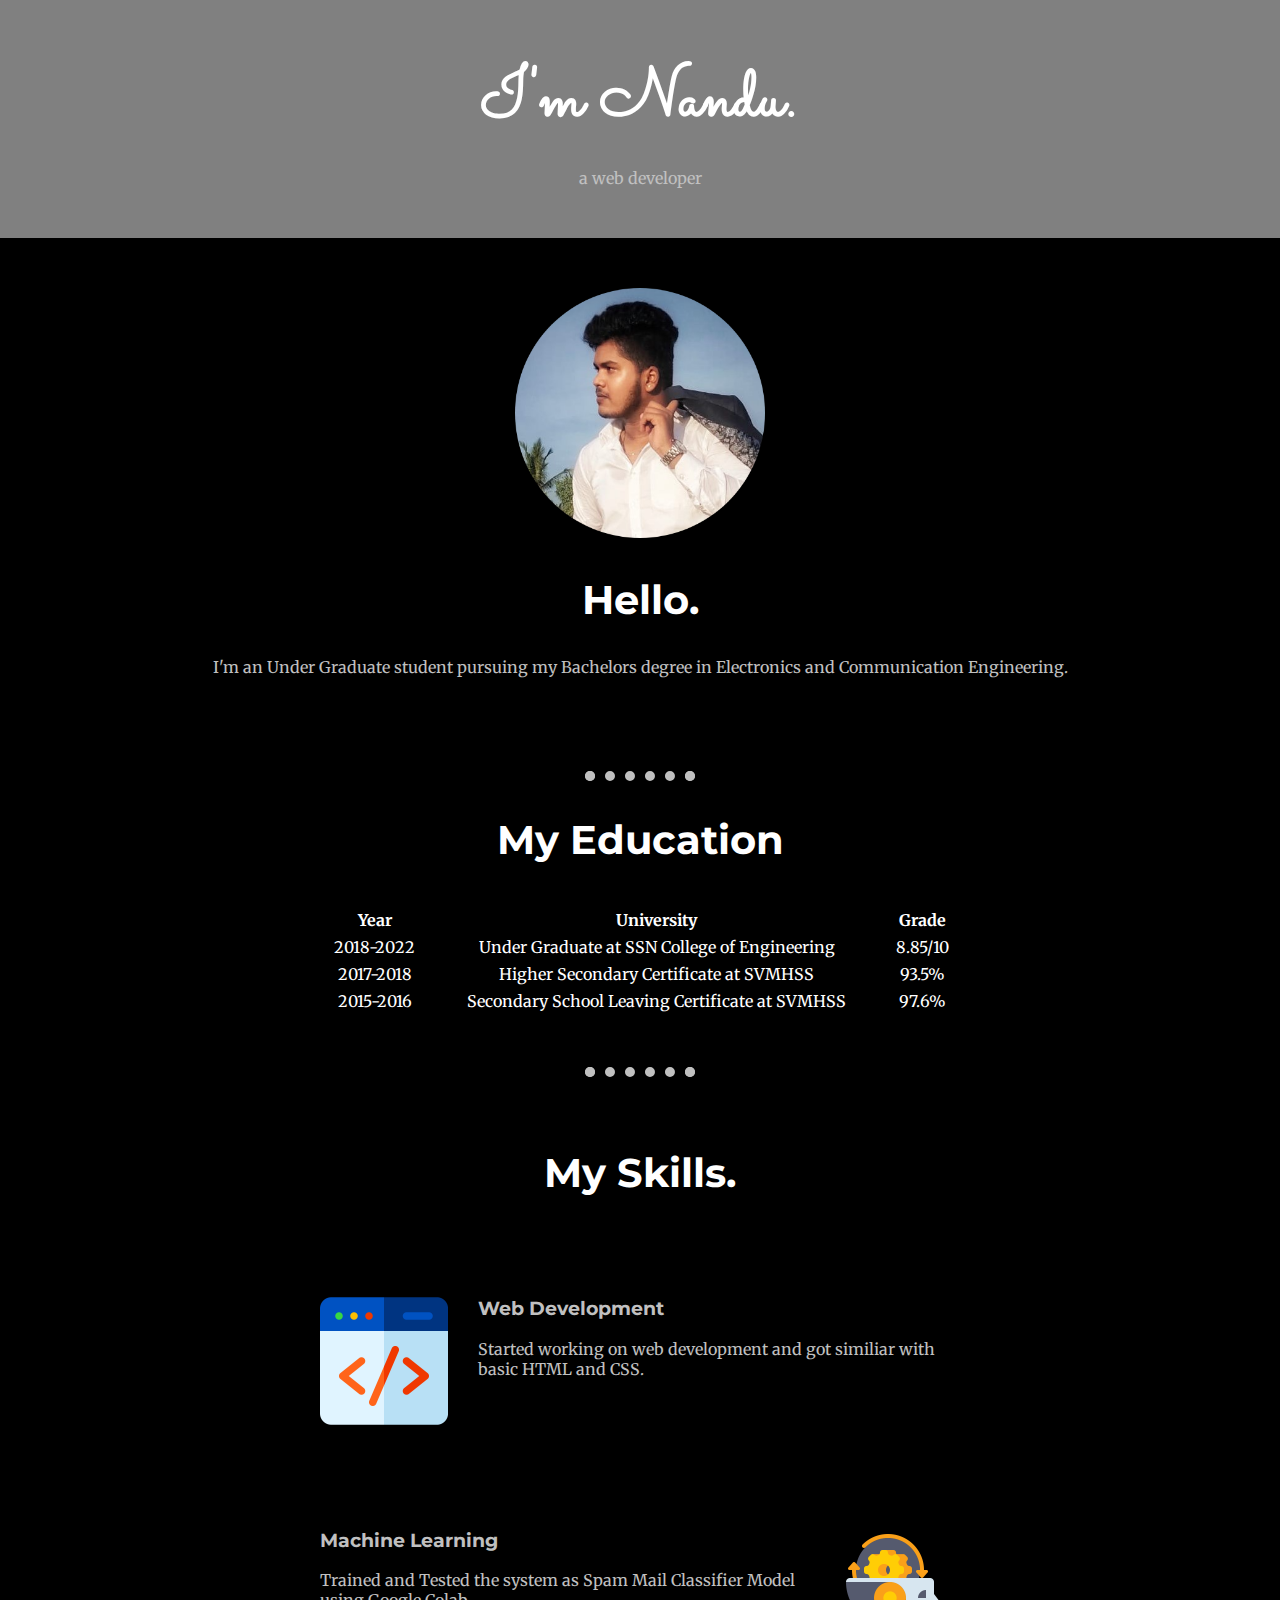
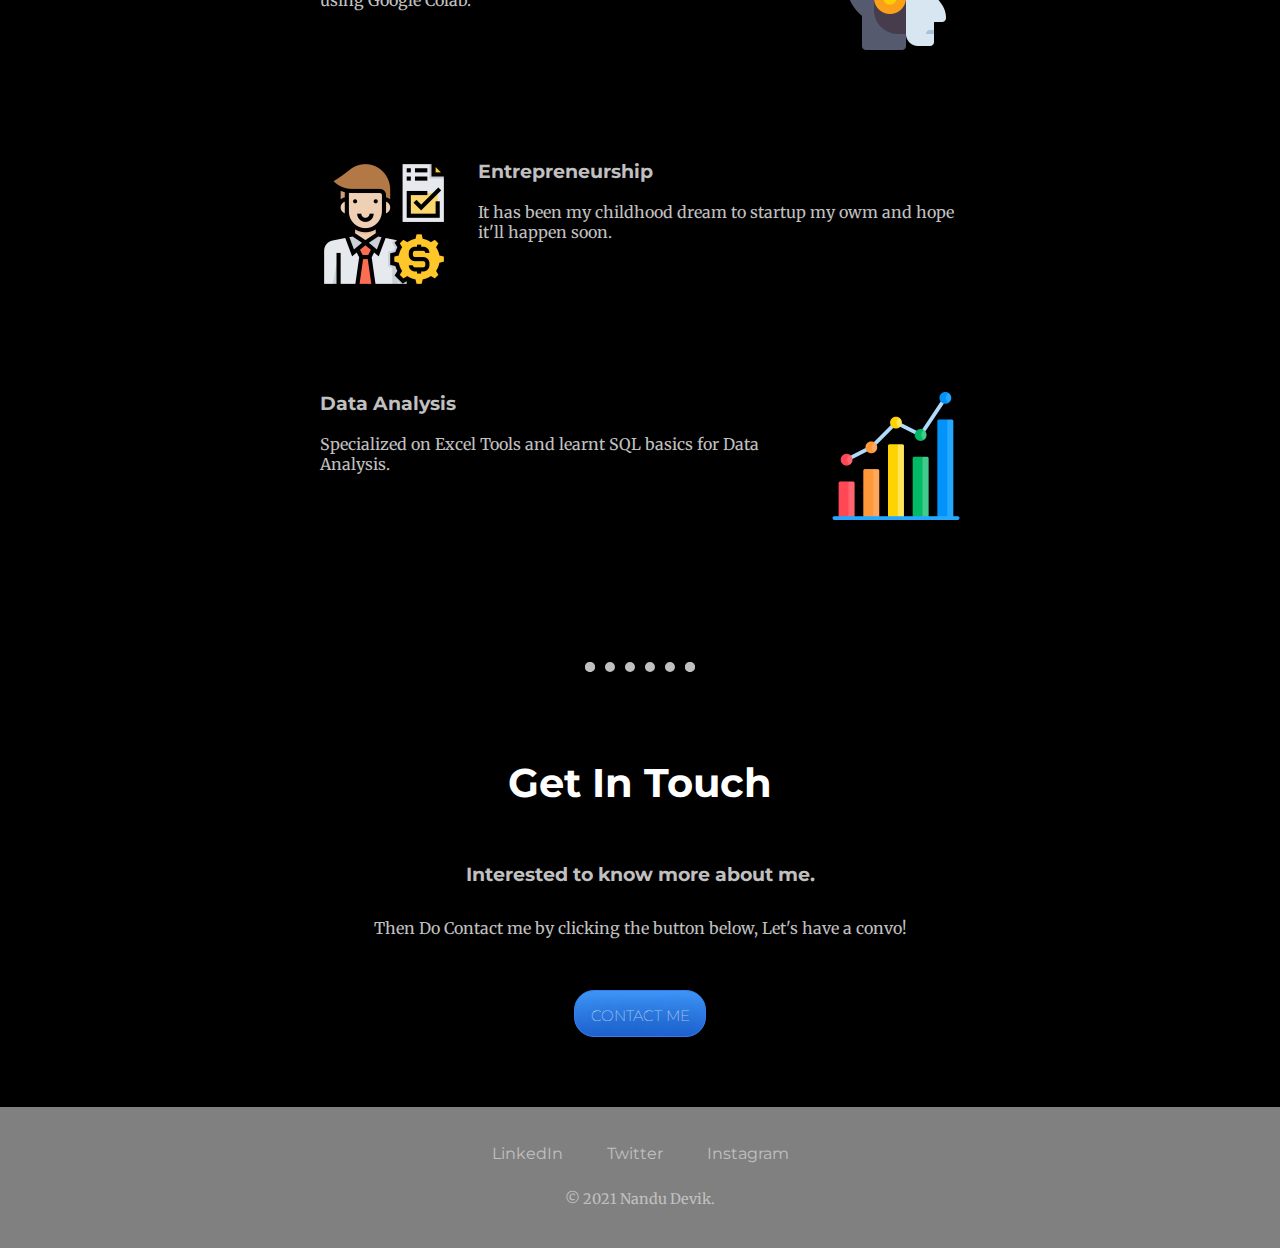
<file: index.html>
<!DOCTYPE html>
<html lang="en" dir="ltr">
  <head>
    <meta charset="utf-8">
    <title>Nandu Devik</title>
    <link rel="stylesheet" href="style.css">
    <link rel="icon" href="favicon.ico">
    <link href="https://fonts.googleapis.com/css2?family=Merriweather:wght@300&family=Montserrat:wght@100&family=Sacramento&display=swap" rel="stylesheet">
  </head>
  <body>
    <div class="top-container">
      <h1>I'm Nandu.</h1>
      <p class="subtitle">a web developer</p>
    </div>
    <div class="middle-container">
      <div class="profile">
        <img class="profile-pic" src="images/circle-cropped.png" alt="Nandu's Profile Pic">
        <h2>Hello.</h2>
        <p>I'm an Under Graduate student pursuing my Bachelors degree in Electronics and Communication Engineering.</p>
      </div>
      <br>
      <hr>
	  <div class="education">
		<h2>My Education</h2>
		<table cellspacing='5'>
			<th>
				<tr>
				<th>Year</th>
				<th>University</th>
				<th>Grade</th>
				</tr>
			</th>
			<tr>
				<td>2018-2022</td>
				<td>Under Graduate at SSN College of Engineering</td>
				<td>8.85/10</td>
			</tr>
			<tr>
				<td>2017-2018</td>
				<td>Higher Secondary Certificate at SVMHSS</td>
				<td>93.5%</td>
			</tr>
			<tr>
				<td>2015-2016</td>
				<td>Secondary School Leaving Certificate at SVMHSS</td>
				<td>97.6%</td>
			</tr>
		</table>
	  </div>
	  <hr>
      <div class="skills">
        <h2>My Skills.</h2>
        <div class="skill-row">
          <img class="web-logo" src="images/web-development.png" alt="web-development logo">
          <h3>Web Development</h3>
          <p>Started working on web development and got similiar with basic HTML and CSS.</p>
        </div>
        <div class="skill-row">
          <img class="ml-logo" src="images/machine-learning.png" alt="ML logo">
          <h3>Machine Learning</h3>
          <p>Trained and Tested the system as Spam Mail Classifier Model using Google Colab.</p>
        </div>
		<div class="skill-row">
          <img class="entre-logo" src="images/investor.png" alt="entrepreneurship logo">
          <h3>Entrepreneurship</h3>
          <p>It has been my childhood dream to startup my owm and hope it'll happen soon.</p>
        </div>
		<div class="skill-row">
          <img class="data-logo" src="images/analysis.png" alt="data-analysis logo">
          <h3>Data Analysis</h3>
          <p>Specialized on Excel Tools and learnt SQL basics for Data Analysis.</p>
        </div>
      </div>
      <hr>
      <div class="contact-me">
        <h2>Get In Touch</h2>
        <h3>Interested to know more about me.</h3>
        <p>Then Do Contact me by clicking the button below, Let's have a convo!</p>
        <a class="btn" href="contact.html">CONTACT ME</a>
      </div>
    </div>
    <div class="bottom-container">
      <a class="footer-link" href="https://www.linkedin.com/in/nanda-gopalan-s-m-72aa47214/">LinkedIn</a>
      <a class="footer-link" href="https://twitter.com/amdevik">Twitter</a>
      <a class="footer-link" href="https://www.instagram.com/amdevik/">Instagram</a>
      <p class="footer">© 2021 Nandu Devik.</p>
    </div>
  </body>
</html>
</file>
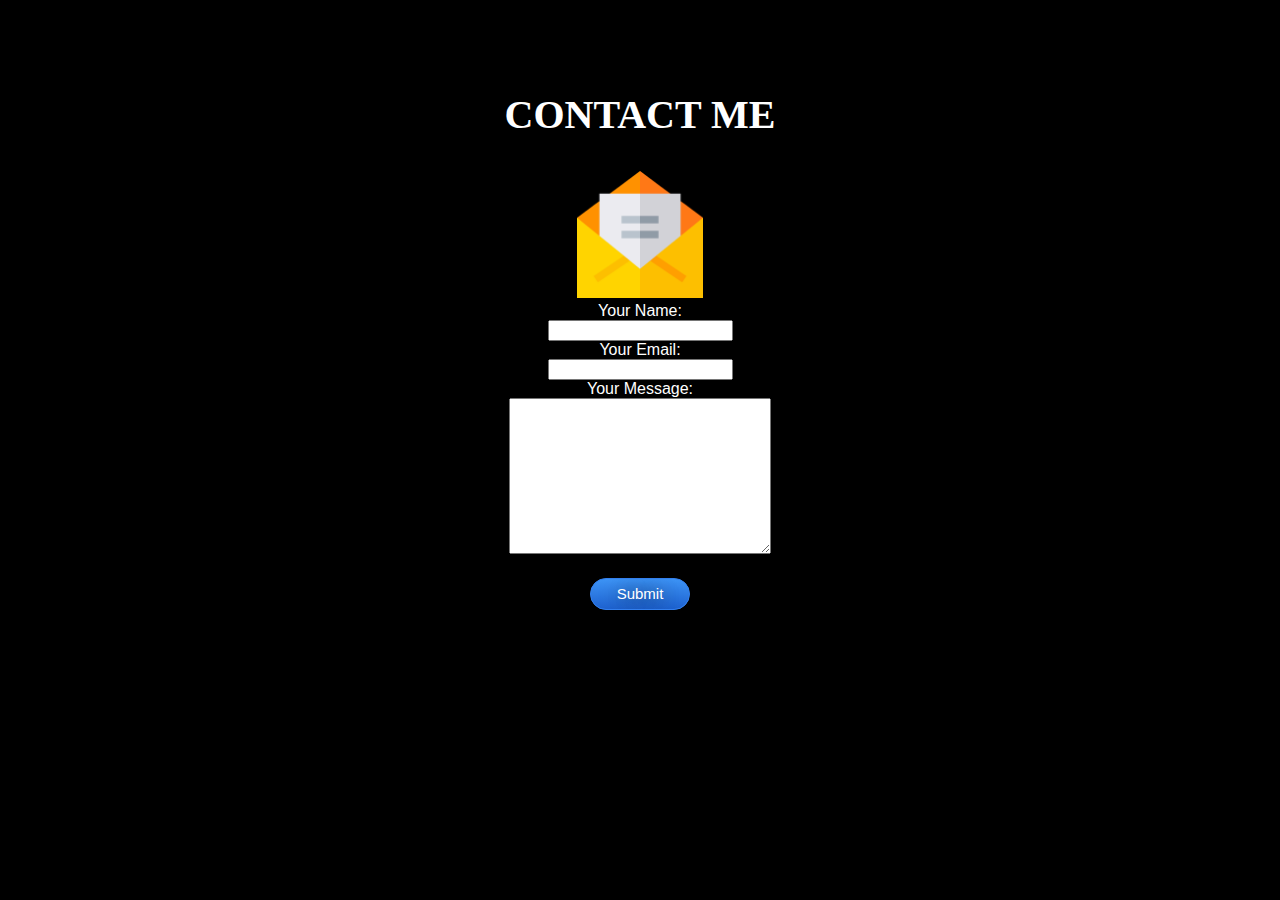
<file: contact.html>
<!DOCTYPE html>
<html lang="en" dir="ltr">
  <head>
    <meta charset="utf-8">
    <title></title>
    <style>
		body {
			background-color:black;
			text-align:center;
			padding-top: 50px;
		}
		form {
			width:50%;
			margin: 0 auto;
		}
		label {
			color:white;
			font-size: 1rem;
			font-family: 'Montserrat', sans-serif;
		}
		h2 {
			color:white;
			font-size: 2.5rem;
		}
		.mail {
			width:20%;
		}
		.btn {
			margin: 20px 0 10px;
			background: #3D94F6;
			background-image: -webkit-linear-gradient(top, #3D94F6, #1E62D0);
			background-image: -moz-linear-gradient(top, #3D94F6, #1E62D0);
			background-image: -ms-linear-gradient(top, #3D94F6, #1E62D0);
			background-image: -o-linear-gradient(top, #3D94F6, #1E62D0);
			background-image: -webkit-gradient(to bottom, #3D94F6, #1E62D0);
			-webkit-border-radius: 20px;
			-moz-border-radius: 20px;
			border-radius: 20px;
			line-height: 20px;
			color: #FFFFFF;
			font-family: 'Montserrat', sans-serif;
			width: 100px;
			font-size: 15px;
			font-weight: 100;
			padding: 5px;
			-webkit-box-shadow: 1px 1px 20px 0 #000000;
			-moz-box-shadow: 1px 1px 20px 0 #000000;
			box-shadow: 1px 1px 20px 0 #000000;
			text-shadow: 1px 1px 20px #000000;
			border: solid #337FED 1px;
			text-decoration: none;
			display: inline-block;
			cursor: pointer;
			text-align: center;
			}

			.btn:hover {
			border: solid #337FED 1px;
			background: #1E62D0;
			background-image: -webkit-linear-gradient(top, #1E62D0, #3D94F6);
			background-image: -moz-linear-gradient(top, #1E62D0, #3D94F6);
			background-image: -ms-linear-gradient(top, #1E62D0, #3D94F6);
			background-image: -o-linear-gradient(top, #1E62D0, #3D94F6);
			background-image: -webkit-gradient(to bottom, #1E62D0, #3D94F6);
			-webkit-border-radius: 20px;
			-moz-border-radius: 20px;
			border-radius: 20px;
			text-decoration: none;
			}
	</style>	
  </head>
  <body>
    <form action="mailto:nandumurugan3@gmail.com" method="post" enctype="text/plain">
	  <h2>CONTACT ME</h2>
	  <img class="mail" src="images/mail.png" alt="mail-box image"><br>
      <label>Your Name:</label><br>
      <input type="text" name="yourName" value=""><br>
      <label>Your Email:</label><br>
      <input type="email" name="yourEmail" value=""><br>
      <label>Your Message:</label><br>
      <textarea name="yourMessage" rows="10" cols="30"></textarea><br>
      <input class="btn" type="submit" name="">
    </form>
  </body>
</html>
</file>
<file: style.css>
.top-container {
  background-color: #808080;
  position: relative;
  padding: 50px 50px 0;
}
.middle-container {
  background-color: black;
  padding-top: 20px;
  padding-bottom: 30px;
}
.bottom-container {
  padding: 30px 0 20px;
  line-height: 2;
  background-color: #808080;
}
.profile-pic {
  width: 250px;
}
.web-logo {
  width: 20%;
  float: left;
  margin-right: 30px;
}
.entre-logo {
  width: 20%;
  float: left;
  margin-right: 30px;
}
.ml-logo {
  width: 20%;
  float: right;
  margin-left: 30px;
}
.data-logo {
  width: 20%;
  float: right;
  margin-left: 30px;
}
.subtitle {
  font-weight: normal;
  margin-bottom: 0; 
  padding-bottom: 50px;
}
.skill-row {
  width: 50%;
  margin: 100px auto 150px auto;
  text-align: left;
}
.contact-me {
  padding: 30px 0 30px;
  line-height: 2;
}
.skills {
  padding-top: 30px;
  padding-bottom: 30px;
}
.profile {
  padding-top: 30px;
  padding-bottom: 50px;
}
.footer {
  font-size: 0.9rem;
  color: #C0C0C0;
}
.education {
	margin-bottom: 50px;

}
body {
  color:white;
  margin: 0;
  text-align: center;
  font-family: 'Merriweather', serif;
}
h1 {
  font-size: 4.375rem;
  margin: 0 auto 0 auto;
  font-family: 'Sacramento', cursive;
}
h2 {
  font-size: 2.5rem;
  font-family: 'Montserrat', sans-serif;
}
h3 {
  color: #C0C0C0;
  font-family: 'Montserrat', sans-serif;
}
p {
  color: #C0C0C0;
}
hr {
  border: dotted #C0C0C0 10px;
  width: 7%;
  border-top: 0px;
}
table {
	margin: 0px auto;
	width: 50%
}
a {
  color: #C0C0C0;
  font-family: 'Montserrat', sans-serif;
  margin: 0 20px;
  text-decoration: none;
}
a:hover {
  color: white;
}
.btn {
  margin: 30px 0 10px;
  background: #3D94F6;
  background-image: -webkit-linear-gradient(top, #3D94F6, #1E62D0);
  background-image: -moz-linear-gradient(top, #3D94F6, #1E62D0);
  background-image: -ms-linear-gradient(top, #3D94F6, #1E62D0);
  background-image: -o-linear-gradient(top, #3D94F6, #1E62D0);
  background-image: -webkit-gradient(to bottom, #3D94F6, #1E62D0);
  -webkit-border-radius: 20px;
  -moz-border-radius: 20px;
  border-radius: 20px;
  height: 15px;
  line-height: 20px;
  color: #FFFFFF;
  font-family: 'Montserrat', sans-serif;
  width: 100px;
  font-size: 15px;
  font-weight: 100;
  padding: 15px;
  -webkit-box-shadow: 1px 1px 20px 0 #000000;
  -moz-box-shadow: 1px 1px 20px 0 #000000;
  box-shadow: 1px 1px 20px 0 #000000;
  text-shadow: 1px 1px 20px #000000;
  border: solid #337FED 1px;
  text-decoration: none;
  display: inline-block;
  cursor: pointer;
  text-align: center;
}

.btn:hover {
   border: solid #337FED 1px;
   background: #1E62D0;
   background-image: -webkit-linear-gradient(top, #1E62D0, #3D94F6);
   background-image: -moz-linear-gradient(top, #1E62D0, #3D94F6);
   background-image: -ms-linear-gradient(top, #1E62D0, #3D94F6);
   background-image: -o-linear-gradient(top, #1E62D0, #3D94F6);
   background-image: -webkit-gradient(to bottom, #1E62D0, #3D94F6);
   -webkit-border-radius: 20px;
   -moz-border-radius: 20px;
   border-radius: 20px;
   text-decoration: none;
}
</file>
